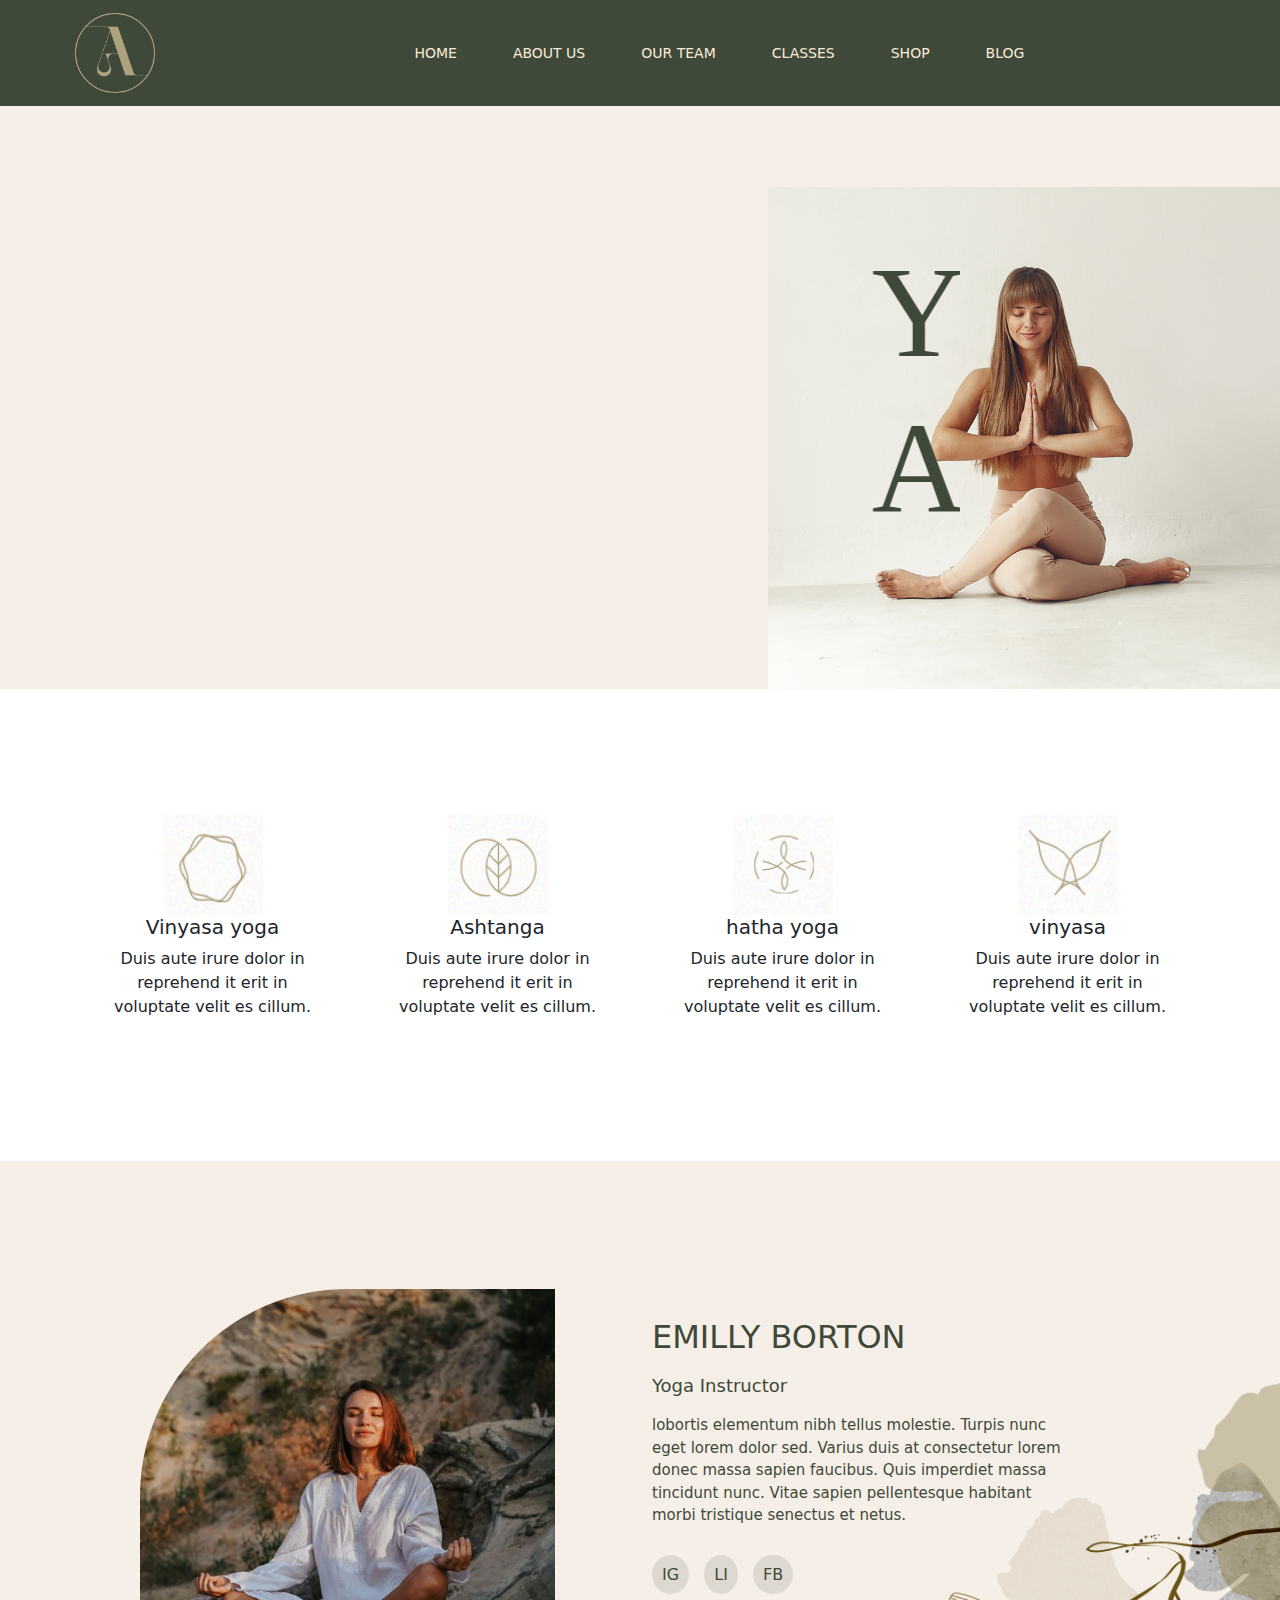
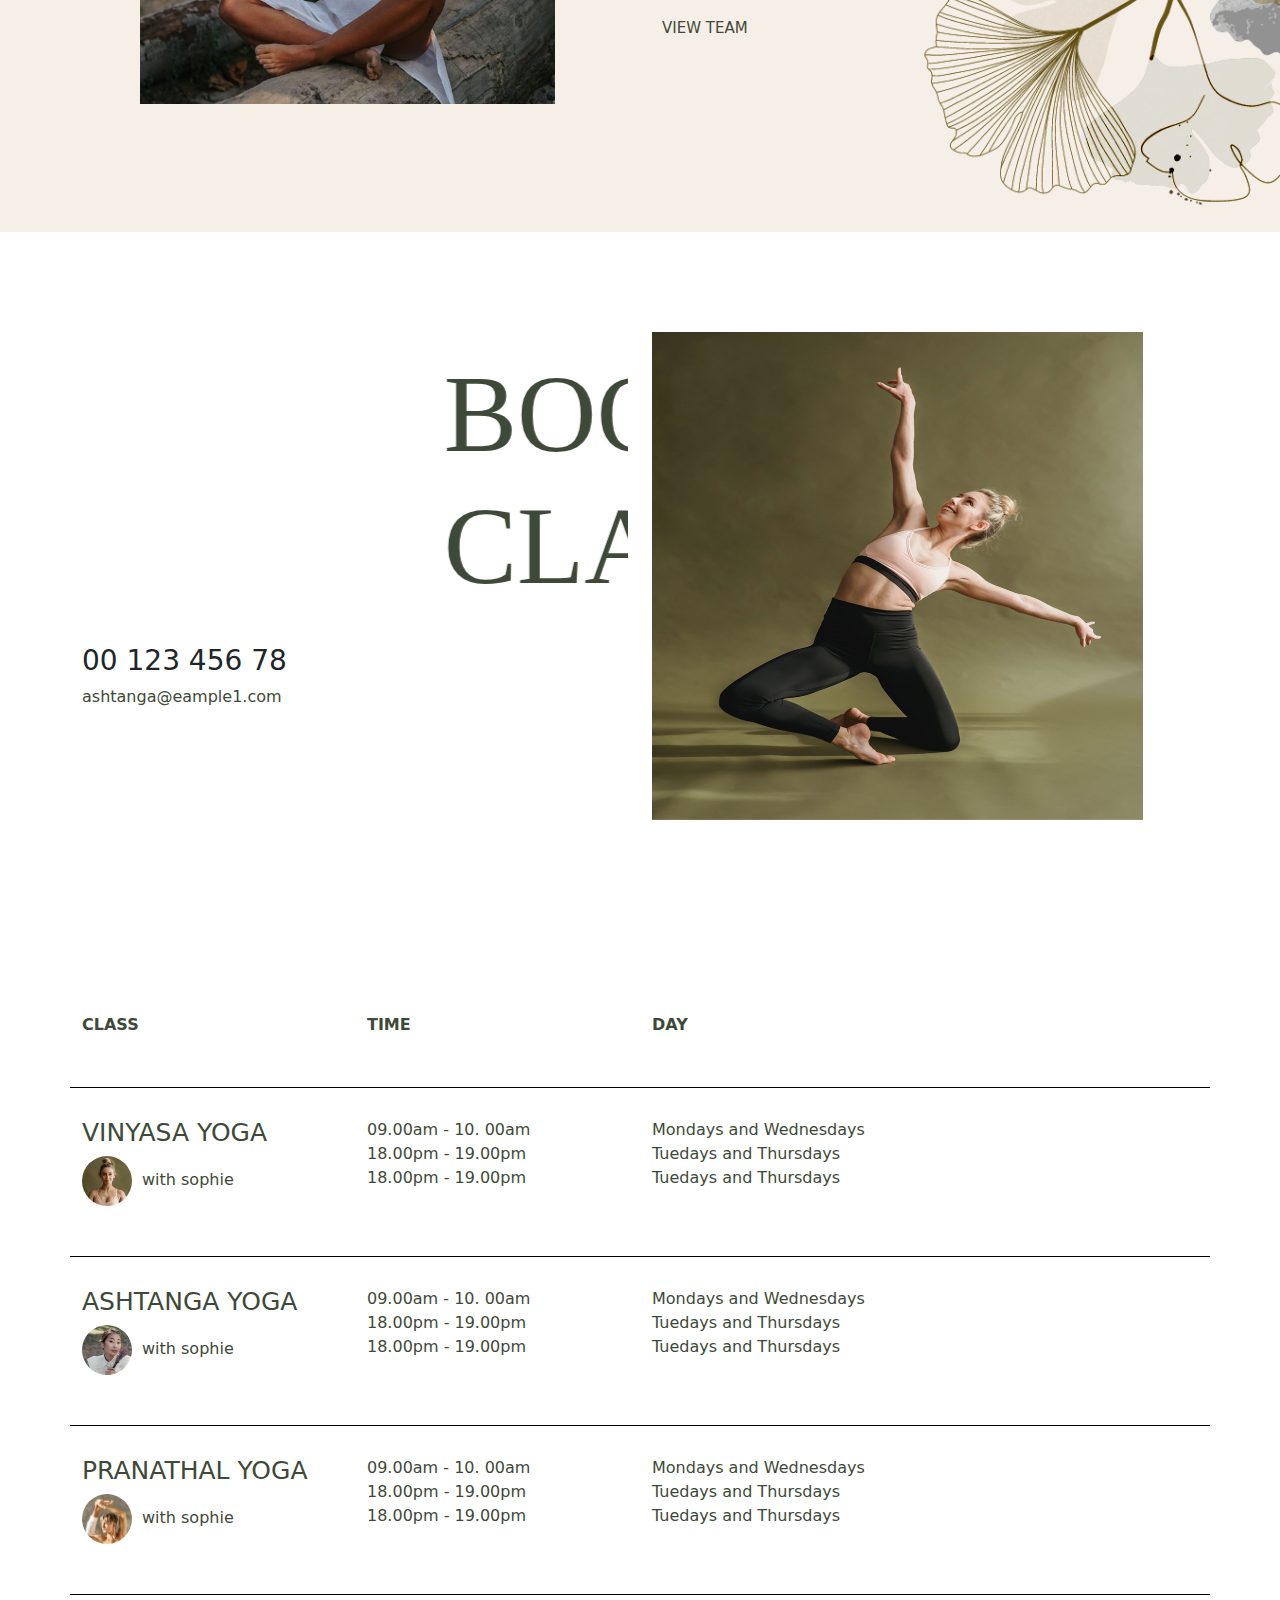
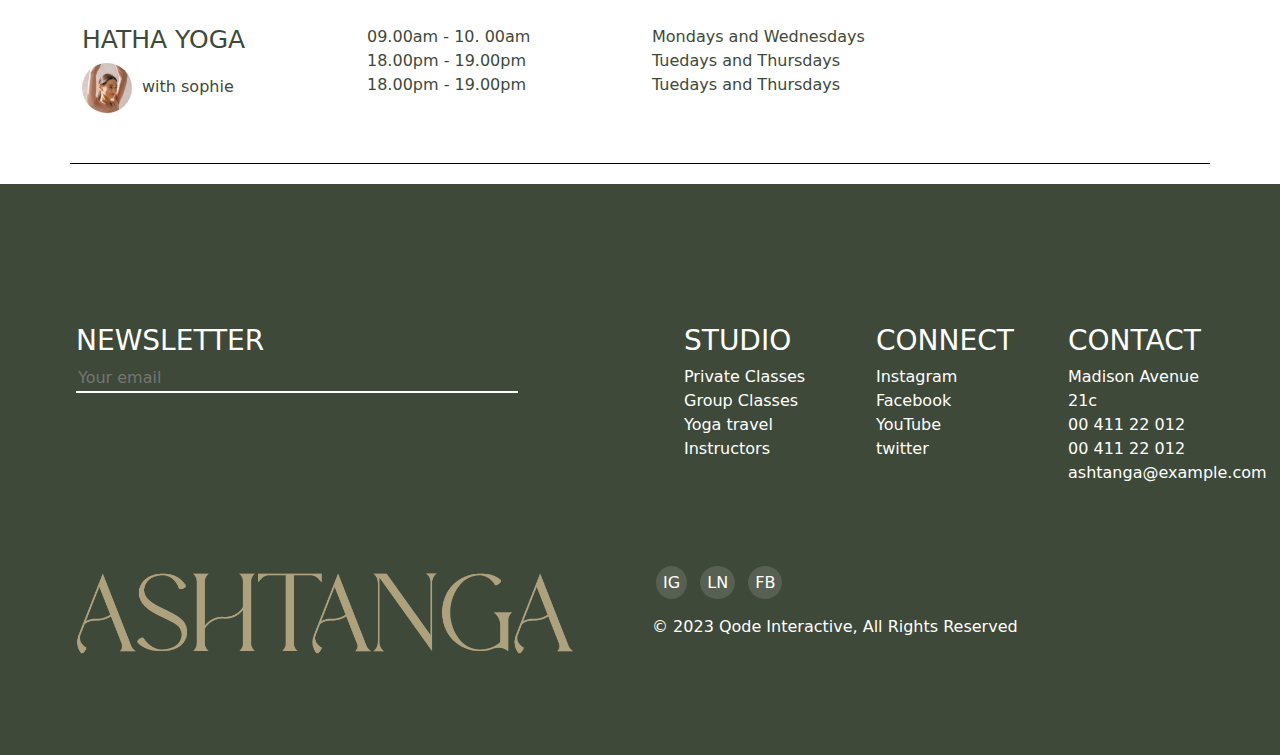
<file: index.html>
<!DOCTYPE html>
<html lang="en">
<head>
    <meta charset="UTF-8">
    <meta name="viewport" content="width=device-width, initial-scale=1.0">
    <title>ashtanga</title>
    <link href="https://cdn.jsdelivr.net/npm/bootstrap@5.3.3/dist/css/bootstrap.min.css" rel="stylesheet">
  <script src="https://cdn.jsdelivr.net/npm/bootstrap@5.3.3/dist/js/bootstrap.bundle.min.js"></script>
  <link rel="stylesheet" href="home.css">
  <link rel="stylesheet" href="https://cdnjs.cloudflare.com/ajax/libs/font-awesome/6.6.0/css/all.min.css" integrity="sha512-Kc323vGBEqzTmouAECnVceyQqyqdsSiqLQISBL29aUW4U/M7pSPA/gEUZQqv1cwx4OnYxTxve5UMg5GT6L4JJg==" crossorigin="anonymous" referrerpolicy="no-referrer" />
</head>
<body>
    <header>  <!------------navbar----------->      
      <nav class="navbar navbar-expand-lg">
        <div class="container-fluid">
          <a class="navbar-brand" href="#" style="padding-left: 5%;">
            <img src="assets/yoga_home_studio05.png" alt="logo" style="width: 80px; height: 80px;">
          </a>
          <button class="navbar-toggler" type="button" data-bs-toggle="collapse" data-bs-target="#collapsibleNavbar">
            <span><i class="fa-solid fa-bars-staggered"></i></span>
          </button>
          <div class="collapse navbar-collapse justify-content-center" id="collapsibleNavbar">
            <ul class="navbar-nav">
              <li class="nav-item">
                <a class="nav-link" href="#">HOME</a>
              </li>
              <li class="nav-item">
                <a class="nav-link" href="#">ABOUT US</a>
              </li>
              <li class="nav-item">
                <a class="nav-link" href="#">OUR TEAM</a>
              </li>
              <li class="nav-item">
                <a class="nav-link" href="#">CLASSES</a>
              </li>
              <li class="nav-item">
                <a class="nav-link" href="#">SHOP</a>
              </li>
              <li class="nav-item">
                <a class="nav-link" href="#">BLOG</a>
              </li>
            </ul>
          </div>
        </div>
      </nav><!---------navbar end---------->
    </header>
    <!---------------------------section 1 heading--------------------->
    <section id="s1">
      <div class="s1c1">
        <marquee scrollamount="20" behavior="slide" direction="left" loop="1" vspace="10%" width="75%"><h1>YOGA STUDIO<br>ASHTANGA</h1></marquee>
      </div>
    </section>
    <!-----------------------section 2----------------->
    <section id="s2">
      <div class="container">
        <div class="row">
          <div class="col-xl-3 col-lg-6 col-md-6 col-sm-12">
            <div class="s2c1">
              <img src="assets/yoga_home_004.png" alt="img">
              <h5>Vinyasa yoga</h5>
              <p>Duis aute irure dolor in reprehend it erit in voluptate velit es cillum.</p>
            </div>
          </div>
          <div class="col-xl-3 col-lg-6 col-md-6 col-sm-12">
            <div class="s2c1">
              <img src="assets/yoga_home_001.png" alt="img">
              <h5>Ashtanga</h5>
              <p>Duis aute irure dolor in reprehend it erit in voluptate velit es cillum.</p>
            </div>
          </div>
          <div class="col-xl-3 col-lg-6 col-md-6 col-sm-12">
            <div class="s2c1">
              <img src="assets/yoga_home_002.png" alt="img">
              <h5>hatha yoga</h5>
              <p>Duis aute irure dolor in reprehend it erit in voluptate velit es cillum.</p>
            </div>
          </div>
          <div class="col-xl-3 col-lg-6 col-md-6 col-sm-12">
            <div class="s2c1">
              <img src="assets/yoga_home_003.png" alt="img">
              <h5>vinyasa</h5>
              <p>Duis aute irure dolor in reprehend it erit in voluptate velit es cillum.</p>
            </div>
          </div>
        </div>
      </div>
    </section>
    <!--------------------section 3--------------->
    <section id="s3">
      <div class="container">
        <div class="row">
          <div class="col-lg-6 col-md-12 col-sm-12">
            <img src="assets/yoga_home_studio&shop11.jpg" alt="img">
          </div>
          <div class="col-lg-6 col-md-12 col-sm-12">
            <div class="s3c1">
              <h2>EMILLY BORTON</h2>
              <h6>Yoga Instructor</h6>
              <p>lobortis elementum nibh tellus molestie. Turpis nunc eget lorem dolor sed. Varius duis at consectetur lorem donec massa sapien faucibus. Quis imperdiet massa tincidunt nunc. Vitae sapien pellentesque habitant morbi tristique senectus et netus.</P>
              <div class="s3c2">
                <a href="#" class="rounded-circle">IG</a>
                <a href="#" class="rounded-circle">LI</a>
                <a href="#" class="rounded-circle">FB</a>
                <p>VIEW TEAM<span style="padding-left: 20px;"><i class="fa-solid fa-arrow-right"></i></span></p>
              </div>
            </div>
          </div>
        </div>
      </div>
    </section>
    <!----------------------section 4------------>
    <section id="s4">
      <div class="container">
        <div class="row">
          <div class="col-lg-6 col-md-6 col-sm-12">
            <div class="s4c1">
              <marquee scrollamount="20" behavior="slide" direction="left" loop="1" vspace="3%" width="100%"><h1>BOOK A CLASS</h1></marquee>
              <h3>00 123 456 78</h3>
              <a href="#">ashtanga@eample1.com</a>
            </div>
          </div>
          <div class="col-lg-6 col-md-6 col-sm-12">
            <img src="assets/yoga_home11.jpg" alt="img">
          </div>
        </div>
      </div>
    </section>
    <!------------------------------section 5--------------->
    <section id="s5">
      <div class="container">
        <div class="row s5c1">
          <div class="col-lg-3 col-md-3 col-sm-12"><b>CLASS</b></div>
          <div class="col-lg-3 col-md-3 col-sm-12"><b>TIME</b></div>
          <div class="col-lg-3 col-md-3 col-sm-12"><b>DAY</b></div>
        </div>
        <div class="row">
          <div class="col-lg-3 col-md-12 col-sm-12">
            <div class="s5c2">
              <h2>VINYASA YOGA</h2>
              <img src="assets/yoga_home_col1.jpg" alt="person"><span>with sophie</span>
            </div>
          </div>
          <div class="col-lg-3 col-md-4 col-sm-12">
            <div class="s5c3">
              <p>09.00am - 10. 00am<br>
                18.00pm - 19.00pm<br>
                18.00pm - 19.00pm</p>
            </div>
          </div>
          <div class="col-lg-3 col-md-4 col-sm-12">
            <div class="s5c4">
              <p>Mondays and Wednesdays<br>
                Tuedays and Thursdays<br>
                Tuedays and Thursdays</p>
            </div>
          </div>
          <div class="col-lg-3 col-md-4 col-sm-12">
            <div class="s5c5">
              <a href="#"><i class="fa-solid fa-arrow-right"></i></a>
            </div>
          </div>

        </div>
        <div class="row">
          <div class="col-lg-3 col-md-12 col-sm-12">
            <div class="s5c2">
              <h2>ASHTANGA YOGA</h2>
              <img src="assets/yoga_home_col2.jpg" alt="person"><span>with sophie</span>
            </div>
          </div>
          <div class="col-lg-3 col-md-4 col-sm-12">
            <div class="s5c3">
              <p>09.00am - 10. 00am<br>
                18.00pm - 19.00pm<br>
                18.00pm - 19.00pm</p>
            </div>
          </div>
          <div class="col-lg-3 col-md-4 col-sm-12">
            <div class="s5c4">
              <p>Mondays and Wednesdays<br>
                Tuedays and Thursdays<br>
                Tuedays and Thursdays</p>
            </div>
          </div>
          <div class="col-lg-3 col-md-4 col-sm-12">
            <div class="s5c5">
              <a href="#"><i class="fa-solid fa-arrow-right"></i></a>
            </div>
          </div>
        </div>
        <div class="row">
          <div class="col-lg-3 col-md-12 col-sm-12">
            <div class="s5c2">
              <h2>PRANATHAL YOGA</h2>
              <img src="assets/yoga_home_col3.jpg" alt="person"><span>with sophie</span>
            </div>
          </div>
          <div class="col-lg-3 col-md-4 col-sm-12">
            <div class="s5c3">
              <p>09.00am - 10. 00am<br>
                18.00pm - 19.00pm<br>
                18.00pm - 19.00pm</p>
            </div>
          </div>
          <div class="col-lg-3 col-md-4 col-sm-12">
            <div class="s5c4">
              <p>Mondays and Wednesdays<br>
                Tuedays and Thursdays<br>
                Tuedays and Thursdays</p>
            </div>
          </div>
          <div class="col-lg-3 col-md-4 col-sm-12">
            <div class="s5c5">
              <a href="#"><i class="fa-solid fa-arrow-right"></i></a>
            </div>
          </div>
        </div>
        <div class="row">
          <div class="col-lg-3 col-md-12 col-sm-12">
            <div class="s5c2">
              <h2>HATHA YOGA</h2>
              <img src="assets/yoga_home_col4.jpg" alt="person"><span>with sophie</span>
            </div>
          </div>
          <div class="col-lg-3 col-md-4 col-sm-12">
            <div class="s5c3">
              <p>09.00am - 10. 00am<br>
                18.00pm - 19.00pm<br>
                18.00pm - 19.00pm</p>
            </div>
          </div>
          <div class="col-lg-3 col-md-4 col-sm-12">
            <div class="s5c4">
              <p>Mondays and Wednesdays<br>
                Tuedays and Thursdays<br>
                Tuedays and Thursdays</p>
            </div>
          </div>
          <div class="col-lg-3 col-md-4 col-sm-12">
            <div class="s5c5">
              <a href="#"><i class="fa-solid fa-arrow-right"></i></a>
            </div>
          </div>
        </div>
      </div>
    </section>
    <!----------footer---------->
    <footer>
      <div class="container-fluid">
        <div class="row">
          <div class="col-xl-6 col-lg-6 col-md-6 col-sm-6 col-xs-6">
            <h3>NEWSLETTER</h3>
            <form>
              <input type="email" placeholder="Your email">
              <button type="submit"><i class="fa-solid fa-arrow-right"></i></button>
            </form>
          </div>
          <div class="col-xl-2 col-lg-6 col-md-6 col-sm-6 col-xs-6">
            <ul>
              <h3>STUDIO</h3>
              <li>Private Classes</li>
              <li>Group Classes</li>
              <li>Yoga travel</li>
              <li>Instructors</li>
            </ul>
          </div>
          <div class="col-xl-2 col-lg-6 col-md-6 col-sm-6 col-xxs-6">
            <ul>
              <h3>CONNECT</h3>
              <li>Instagram</li>
              <li>Facebook</li>
              <li>YouTube</li>
              <li>twitter</li>
            </ul>
          </div>
          <div class="col-xl-2 col-lg-6 col-md-6 col-sm-6 col-xxs-6">
            <ul>
              <h3>CONTACT</h3>
              <li>Madison Avenue 21c</li>
              <li>00 411 22 012</li>
              <li>00 411 22 012</li>
              <li>ashtanga@example.com</li>
            </ul>
          </div>
        </div>
        <div class="row" style="padding-top: 70px;">
          <div class="col-lg-6 col-md-12 col-sm-12">
            <img src="assets/yoga_home_studio03.png" alt="logo" style="width: 90%;">
          </div>
          <div class="col-lg-6 col-md-12 col-sm-12 footerc1">
            <a href="#" class="rounded-circle">IG</a>
            <a href="#" class="rounded-circle">LN</a>
            <a href="#" class="rounded-circle">FB</a>
            <p>© 2023 Qode Interactive, All Rights Reserved</p>
          </div>
        </div>
      </div> 
    </footer>
</body>
</html>
</file>
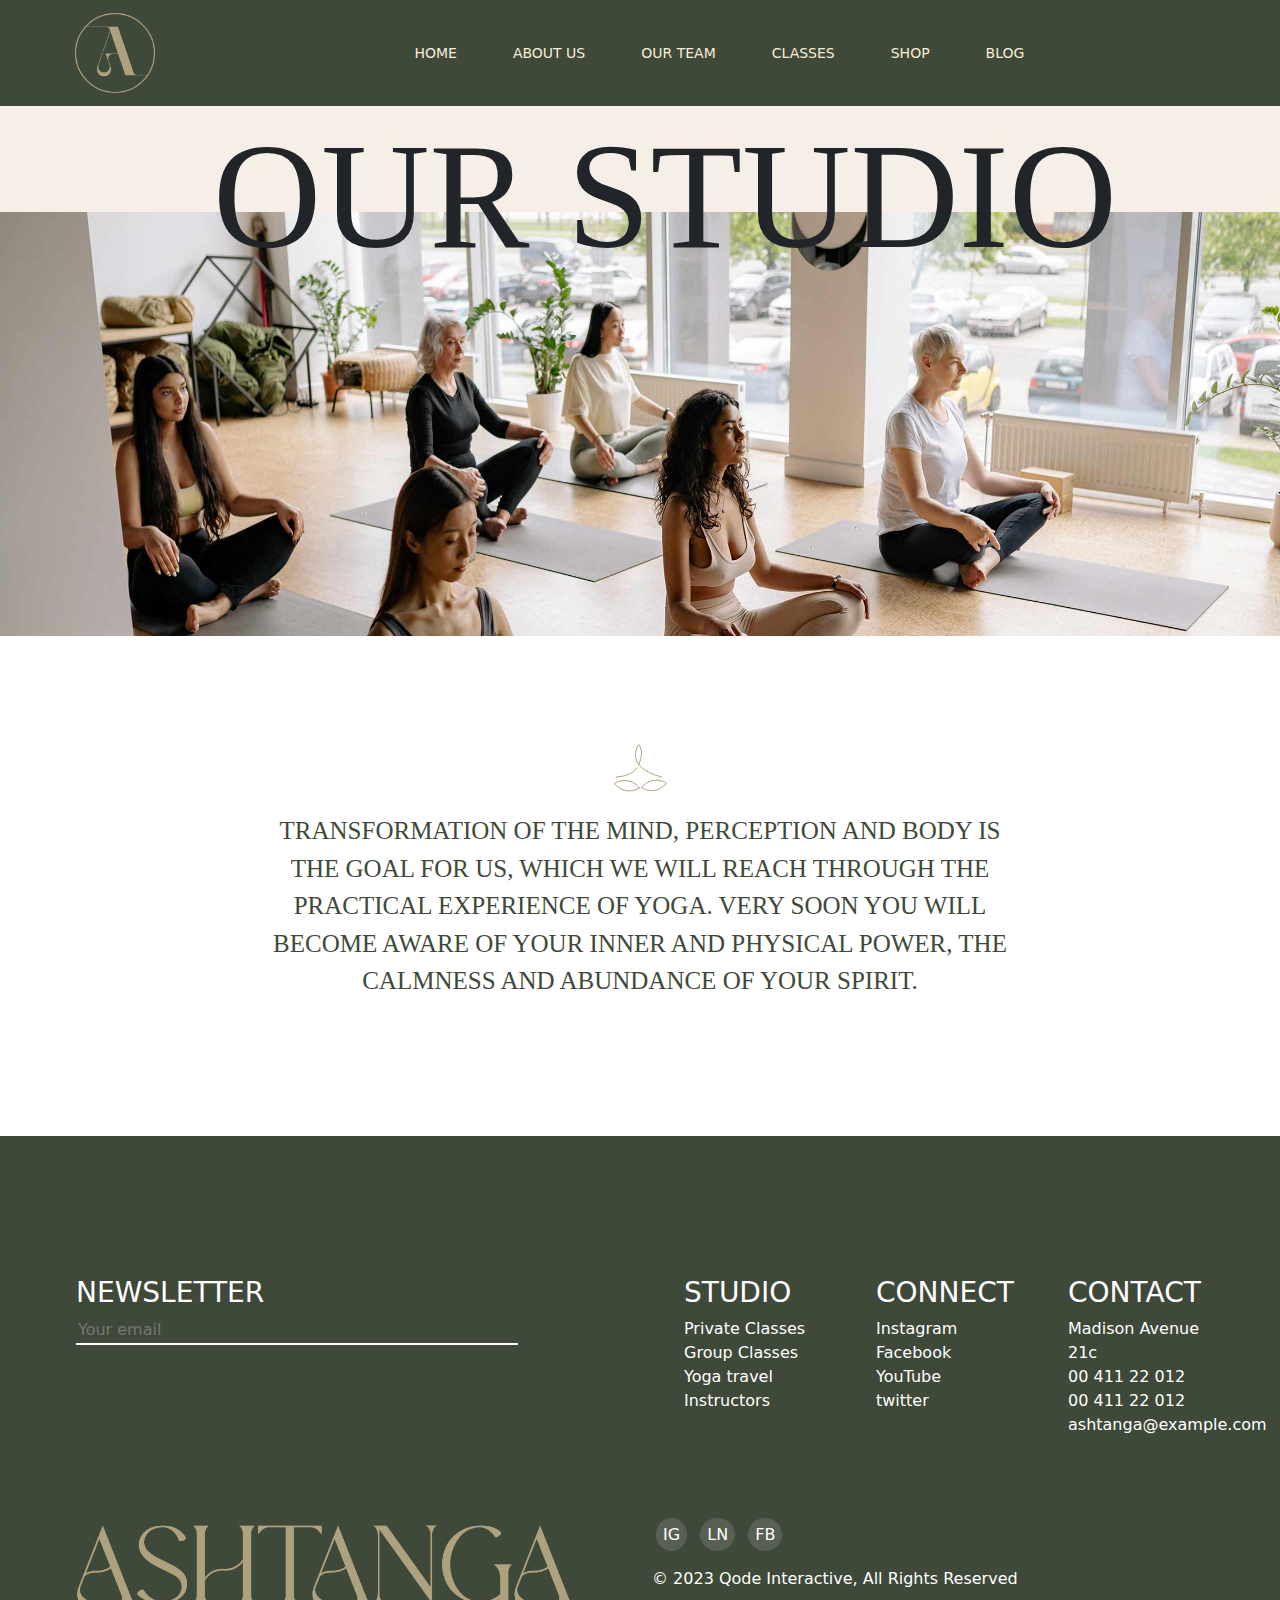
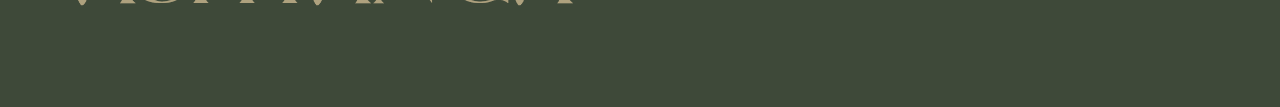
<file: about.html>
<!DOCTYPE html>
<html lang="en">
<head>
    <meta charset="UTF-8">
    <meta name="viewport" content="width=device-width, initial-scale=1.0">
    <title>ashtanga</title>
    <link href="https://cdn.jsdelivr.net/npm/bootstrap@5.3.3/dist/css/bootstrap.min.css" rel="stylesheet">
  <script src="https://cdn.jsdelivr.net/npm/bootstrap@5.3.3/dist/js/bootstrap.bundle.min.js"></script>
  <link rel="stylesheet" href="about.css">
  <link rel="stylesheet" href="https://cdnjs.cloudflare.com/ajax/libs/font-awesome/6.6.0/css/all.min.css" integrity="sha512-Kc323vGBEqzTmouAECnVceyQqyqdsSiqLQISBL29aUW4U/M7pSPA/gEUZQqv1cwx4OnYxTxve5UMg5GT6L4JJg==" crossorigin="anonymous" referrerpolicy="no-referrer" />
</head>
<body>
    <header>  <!------------navbar----------->      
      <nav class="navbar navbar-expand-lg">
        <div class="container-fluid">
          <a class="navbar-brand" href="#" style="padding-left: 5%;">
            <img src="assets/yoga_home_studio05.png" alt="logo" style="width: 80px; height: 80px;">
          </a>
          <button class="navbar-toggler" type="button" data-bs-toggle="collapse" data-bs-target="#collapsibleNavbar">
            <span><i class="fa-solid fa-bars-staggered"></i></span>
          </button>
          <div class="collapse navbar-collapse justify-content-center" id="collapsibleNavbar">
            <ul class="navbar-nav">
              <li class="nav-item">
                <a class="nav-link" href="#">HOME</a>
              </li>
              <li class="nav-item">
                <a class="nav-link" href="#">ABOUT US</a>
              </li>
              <li class="nav-item">
                <a class="nav-link" href="#">OUR TEAM</a>
              </li>
              <li class="nav-item">
                <a class="nav-link" href="#">CLASSES</a>
              </li>
              <li class="nav-item">
                <a class="nav-link" href="#">SHOP</a>
              </li>
              <li class="nav-item">
                <a class="nav-link" href="#">BLOG</a>
              </li>
            </ul>
          </div>
        </div>
      </nav><!---------navbar end---------->
    </header>
    <section id="s1">
        <h1>OUR STUDIO</h1>
    </section>
    <section id="s2">
        <div class="s2c1">
            <img src="assets/yoga_about04.png" alt="img">
            <p>transformation of the mind, perception and body is the goal for us, which we will reach through the practical experience of yoga. very soon you will become aware of your inner and physical power, the calmness and abundance of your spirit.</p>
        </div>
    </section>
    <!----------footer---------->
    <footer>
        <div class="container-fluid">
          <div class="row">
            <div class="col-xl-6 col-lg-6 col-md-6 col-sm-6 col-xs-6">
              <h3>NEWSLETTER</h3>
              <form>
                <input type="email" placeholder="Your email">
                <button type="submit"><i class="fa-solid fa-arrow-right"></i></button>
              </form>
            </div>
            <div class="col-xl-2 col-lg-6 col-md-6 col-sm-6 col-xs-6">
              <ul>
                <h3>STUDIO</h3>
                <li>Private Classes</li>
                <li>Group Classes</li>
                <li>Yoga travel</li>
                <li>Instructors</li>
              </ul>
            </div>
            <div class="col-xl-2 col-lg-6 col-md-6 col-sm-6 col-xxs-6">
              <ul>
                <h3>CONNECT</h3>
                <li>Instagram</li>
                <li>Facebook</li>
                <li>YouTube</li>
                <li>twitter</li>
              </ul>
            </div>
            <div class="col-xl-2 col-lg-6 col-md-6 col-sm-6 col-xxs-6">
              <ul>
                <h3>CONTACT</h3>
                <li>Madison Avenue 21c</li>
                <li>00 411 22 012</li>
                <li>00 411 22 012</li>
                <li>ashtanga@example.com</li>
              </ul>
            </div>
          </div>
          <div class="row" style="padding-top: 70px;">
            <div class="col-lg-6 col-md-12 col-sm-12">
              <img src="assets/yoga_home_studio03.png" alt="logo" style="width: 90%;">
            </div>
            <div class="col-lg-6 col-md-12 col-sm-12 footerc1">
              <a href="#" class="rounded-circle">IG</a>
              <a href="#" class="rounded-circle">LN</a>
              <a href="#" class="rounded-circle">FB</a>
              <p>© 2023 Qode Interactive, All Rights Reserved</p>
            </div>
          </div>
        </div> 
      </footer>
  </body>
  </html>
</file>
<file: home.css>
/*----------navbar-----------*/
.collapse{
    
    text-align: center;
}
header{
    background-color: #3e4939;
}
.nav-link{
    color: antiquewhite;
    font-size: 14px;
}
/*---------navbar-end------------*/
/*---------------------------------------------section 1---------------*/
#s1{
    background-image: url(assets/yoga_home10.jpg);
    background-repeat: no-repeat;
    background-position: right bottom;
    background-color: #f6efe7;
    background-size: 40% auto;
}
.s1c1 h1{
    font-size: 160px;
    font-family: edensor;
    color: #3e4939;
}
/*---------------------------------------------section 2---------------*/
.s2c1{
    text-align: center;
    padding: 10%;
}
.s2c1 img{
    width: 100px;
    height: 100px;
}
#s2{
    padding: 100px 0px 100px 0px;
}
/*---------------------------------------------section 3---------------*/

#s3{
    padding: 10%;
    background-color: #f6efe7;
    background-image: url(assets/yoga_home07.png);
    background-repeat: no-repeat;
    background-position: right bottom;
    background-size: 30% auto;
}

#s3 img{
    width: 85%;
    height: 100%;
    border-radius: 50% 0px 0px 0px;
}
.s3c1{
    padding-top: 6%;
}
.s3c1 h2{
    font-size: 32px;
    color:#3e4939
}
.s3c1 h6{
    font-size: 18px;
    color:#3e4939;
    padding-top: 10px;
}
.s3c1 p{
    font-size: 15px;
    color:#3e4939;
    padding-right: 15%;
    padding-bottom: 20px;
    padding-top: 10px;
}
.s3c2 a:link{
    text-decoration: none;
    color: #3e4939;
    background-color:#3e493921;
    padding: 10px;
    margin: 20px 10px 20px 0px;
}
.s3c2 p{
    padding-left: 10px;
    padding-top: 30px;
}
/*---------------section 4------------------*/
.s4c1 h1{
    font-size: 130px;
    font-family: edensor;
    color: #3e4939;
    text-wrap: balance;
}
#s4 img{
    width: 90%;
    height: 80%;
}
#s4{
    padding-top: 100px;
}
.s4c1 a:link{
    text-decoration: none;
    color: #3e4939;
}
/*--------------------section 5-------*/
#s5{
    padding-top: 40px;
    color: #3e4939;
}
#s5 .row{
    border-bottom: 1px solid black;
    padding-top: 30px;
    padding-bottom: 50px;
}

.s5c2 h2{
    font-size: 25px;
}
.s5c2 span{
    padding-left: 10px;
}
.s5c5 a:link{
    color: #3e4939;
}
.s5c5 a{
    padding: 40px;
}
/*-----footer-----------*/
footer ul li{
    list-style-type: none;

}
footer{
    padding-top: 90px;
    padding-left: 5%;
    padding-right: 5%;
    background-color: #3e4939;
    color: white;
    padding-bottom: 100px;
    margin-top: 20px;
}
footer form input{
    border: none;
    width: 80%;
    background-color: #3e4939;
}
footer form button{
    border: none;
    background-color: #3e4939;
    color: white;
    font-size: 20px;
}
footer form{
    border-bottom: 2px solid white;
    width: 80%;
    background-color: #3e4939;
}
footer a:link{
    text-decoration: none;
    color: white;
    background-color: #ffffff21;
    padding: 7px;
    margin: 4px;
}

/*-------------footer-end------------------*/

@media only screen and (min-width:1440px){
    footer h3{
        padding-top: 50px;
    }
    .nav-item{
        padding: 20px;
    }
    .s1c1 h1{
        padding-left: 10%;
        font-size: 140px;
    }
    .s4c1 h1{
        font-size: 140px;
    }
}
@media only screen and (min-width:1024px) and (max-width:1440px){
    footer h3{
        padding-top: 50px;
    }
    .nav-item{
        padding: 20px;
    }
    
    .s1c1 h1{
        font-size: 130px;
        padding-left: 10%;
    }
    .s4c1 h1{
        font-size: 110px;
    }
 
}
@media only screen and (min-width:992px) and (max-width:1024px){
    .nav-item{
        padding: 13px;
    }
    footer p{
        padding-top: 20px;
    }
    footer h3{
        padding-top: 50px;
    }
    .s1c1 h1{
        font-size: 100px;
        padding-left: 8%;
    }
    .s4c1 h1{
        font-size: 90px;
    }
    
}
@media only screen and (min-width:767px) and (max-width:992px){
    .s1c1 h1{
        font-size: 70px;
        padding-left: 5%;
    }
    .s4c1 h1{
        font-size: 60px;
    }
    .s5c3{
        padding-top: 15px;
    }
    .s5c4{
        padding-top: 15px;
    }
}
@media only screen and (min-width:425px) and (max-width:768px){
    .s1c1 h1{
        font-size: 60px;
        padding-left: 5%;
    }
    .s4c1 h1{
        font-size: 50px;
    }
    .s5c1{
        display:none;
    }
    .s5c3{
        padding-top: 15px;
    }
    .s5c4{
        padding-top: 15px;
    }
    #s5{
        padding-left: 20px;
    }
    
}
@media only screen and (max-width:426px){
    .s1c1 h1{
        font-size: 50px;
        text-wrap: balance;
        padding-left: 5px;
    }
    .s4c1 h1{
        font-size: 50px;
    }
    .s5c1{
        display:none;
    }
    .s5c3{
        padding-top: 15px;
    }
    .s5c4{
        padding-top: 15px;
    }
    #s5{
        padding-left: 20px;
    }
}

@media only screen and (min-width:100px) and (max-width:992px){
    .navbar{
        background-color: #3e4939;
    }
    .nav-item{
        border-bottom: 2px solid #ffffff21;
    }
    footer h3{
        padding-top: 50px;
    }
    footer img{
        padding-bottom: 40px;
    }
    footer p{
        padding-top: 20px;
    }
    .footerc1{
        text-align: center;
    }
}
@media only screen and (min-width:1024px){
    footer p{
        padding-top: 20px;
    }
}
</file>
<file: about.css>
/*----------navbar-----------*/
.collapse{
    
    text-align: center;
}
header{
    background-color: #3e4939;
}
.nav-link{
    color: antiquewhite;
    font-size: 14px;
}
/*---------navbar-end------------*/
/*-----footer-----------*/
footer ul li{
    list-style-type: none;

}
footer{
    padding-top: 90px;
    padding-left: 5%;
    padding-right: 5%;
    background-color: #3e4939;
    color: white;
    padding-bottom: 100px;
    margin-top: 20px;
}
footer form input{
    border: none;
    width: 80%;
    background-color: #3e4939;
}
footer form button{
    border: none;
    background-color: #3e4939;
    color: white;
    font-size: 20px;
}
footer form{
    border-bottom: 2px solid white;
    width: 80%;
    background-color: #3e4939;
}
footer a:link{
    text-decoration: none;
    color: white;
    background-color: #ffffff21;
    padding: 7px;
    margin: 4px;
}
#s1{
    background-image: url(assets/yoga_about03.jpg);
    background-repeat: no-repeat;
    background-position: bottom;
    background-color: #f6efe7;
    background-size: 100% 80%;
}

#s1 h1{
    font-size: 150px;
    font-family: edensor;
    text-align: center;
    padding: 0px 0px 350px 50px;
}
#s2{
    text-align: center;
    padding: 100px 20% 100px 20%;
}
.s2c1 p{
    font-size: 25px;
    color: #3e4939;
    font-family: lato sans-serif;
    text-transform: uppercase;
    text-align: center;
    padding-top: 20px;
}
/*-------------footer-end------------------*/
@media only screen and (min-width:1440px){
    footer h3{
        padding-top: 50px;
    }
    .nav-item{
        padding: 20px;
    }
}
@media only screen and (min-width:1024px) and (max-width:1440px){
    footer h3{
        padding-top: 50px;
    }
    .nav-item{
        padding: 20px;
    }
}
@media only screen and (min-width:992px) and (max-width:1024px){
    .nav-item{
        padding: 13px;
    }
    footer p{
        padding-top: 20px;
    }
    footer h3{
        padding-top: 50px;
    }
}
@media only screen and (min-width:100px) and (max-width:992px){
    .navbar{
        background-color: #3e4939;
    }
    .nav-item{
        border-bottom: 2px solid #ffffff21;
    }
    footer h3{
        padding-top: 50px;
    }
    footer img{
        padding-bottom: 40px;
    }
    footer p{
        padding-top: 20px;
    }
    .footerc1{
        text-align: center;
    }
}
@media only screen and (min-width:1024px){
    footer p{
        padding-top: 20px;
    }
}
</file>
